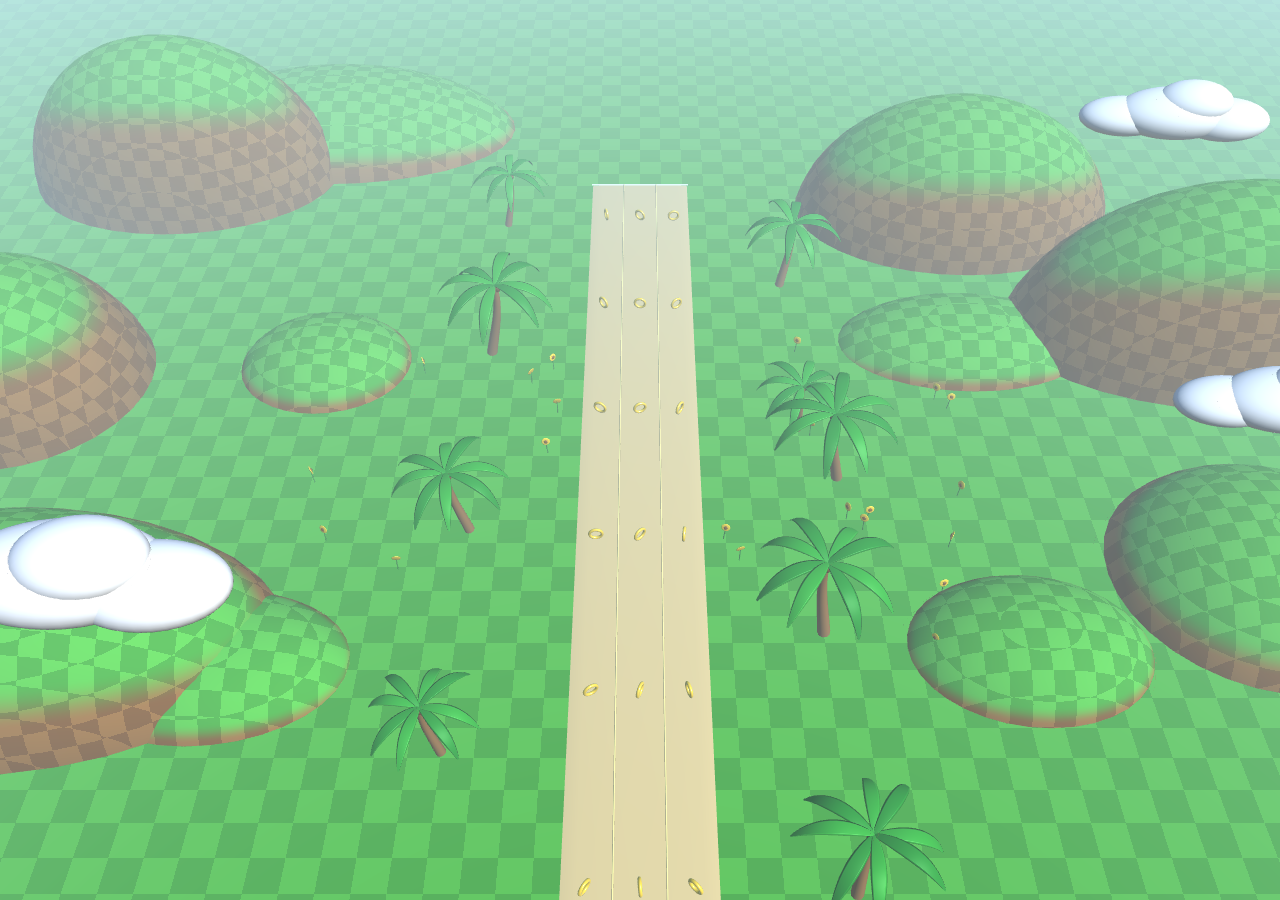
<file: environment-viewer.html>
<!doctype html>
<html lang="id">
<head>
  <meta charset="utf-8">
  <meta name="viewport" content="width=device-width, initial-scale=1">
  <title>Environment Viewer</title>
  <link rel="stylesheet" href="./css/fullscreen.css">
</head>
<body>
  <canvas id="gl" aria-label="Environment Green Hill Zone"></canvas>
  <script type="module" src="./js/environment-viewer.js"></script>
</body>
</html>
</file>
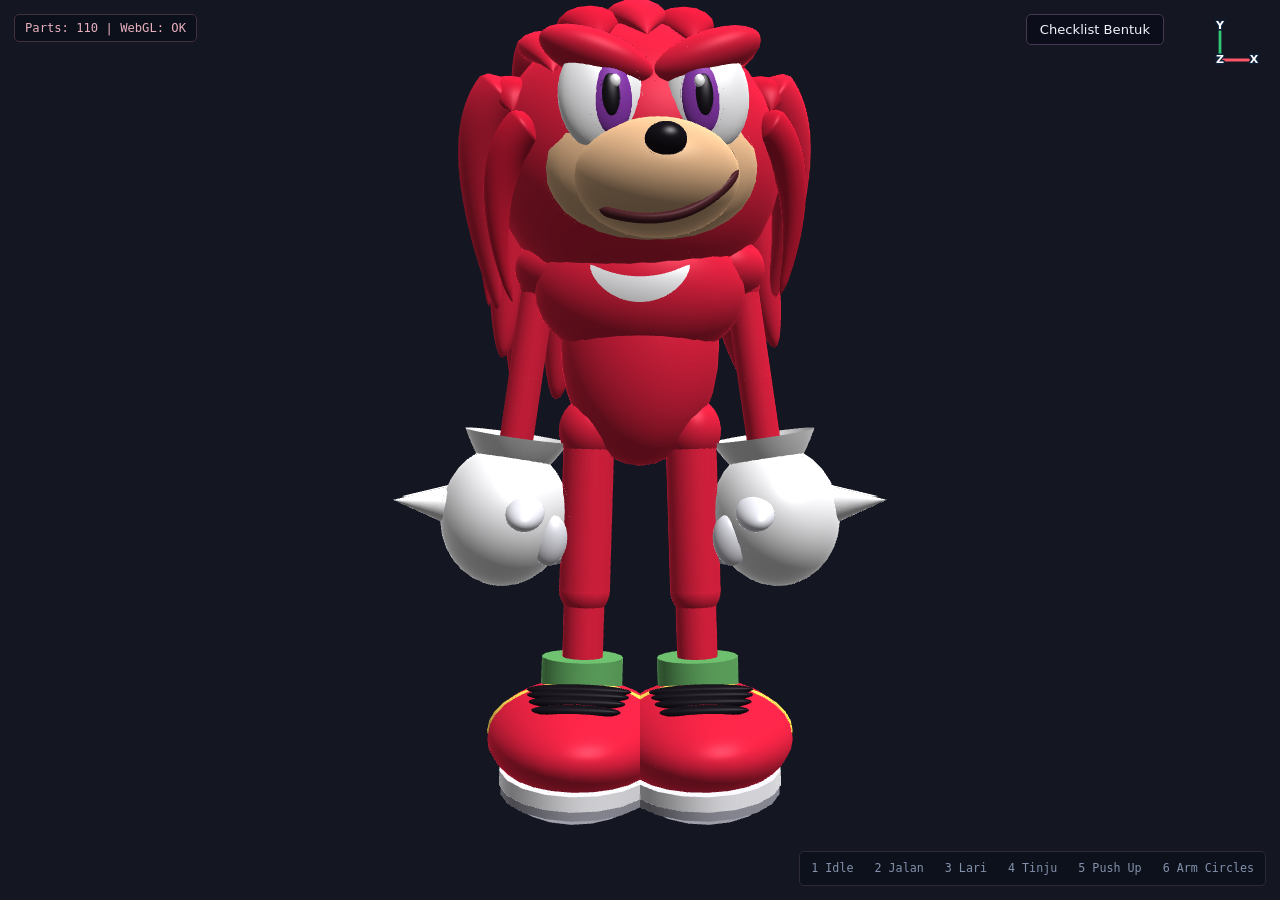
<file: knuckles-viewer.html>
<!doctype html>
<html lang="id" class="theme-knuckles">
<head>
  <meta charset="utf-8">
  <meta name="viewport" content="width=device-width,initial-scale=1">
  <title>Knuckles Transform Lab</title>
  <link rel="stylesheet" href="./css/viewer.css">
</head>
<body>
  <div id="status" class="hud-status" aria-live="polite">Memuat Knuckles...</div>
  <div class="hud-keys" aria-label="Keybinds">
    1 Idle &nbsp; 2 Jalan &nbsp; 3 Lari &nbsp; 4 Tinju &nbsp; 5 Push Up &nbsp; 6 Arm Circles
  </div>
  <div class="hud-checklist">
    <button class="hud-checklist-toggle" id="checklist-toggle" type="button">Checklist Bentuk</button>
    <div class="hud-checklist-panel" id="checklist-panel">
      <div class="bulk-row">
        <button type="button" id="nodes-all">Centang semua</button>
        <button type="button" id="nodes-none">Kosongkan semua</button>
      </div>
      <div id="node-list" class="node-list" role="group" aria-label="Tampilkan part per node scene graph"></div>
    </div>
  </div>
  <div class="stage">
    <canvas id="gl" aria-label="Tampilan model Knuckles 3D"></canvas>
    <svg id="axis-gizmo" class="axis-gizmo" viewBox="0 0 100 100" role="img" aria-label="Sumbu koordinat 3D: X merah, Y hijau, Z biru">
      <circle cx="50" cy="50" r="3" class="axis-origin" />
      <g class="axis axis-x"><line x1="50" y1="50" x2="50" y2="50"/><text x="50" y="50">X</text></g>
      <g class="axis axis-y"><line x1="50" y1="50" x2="50" y2="50"/><text x="50" y="50">Y</text></g>
      <g class="axis axis-z"><line x1="50" y1="50" x2="50" y2="50"/><text x="50" y="50">Z</text></g>
    </svg>
  </div>
  <script type="module" src="./js/knuckles-viewer.js"></script>
</body>
</html>
</file>
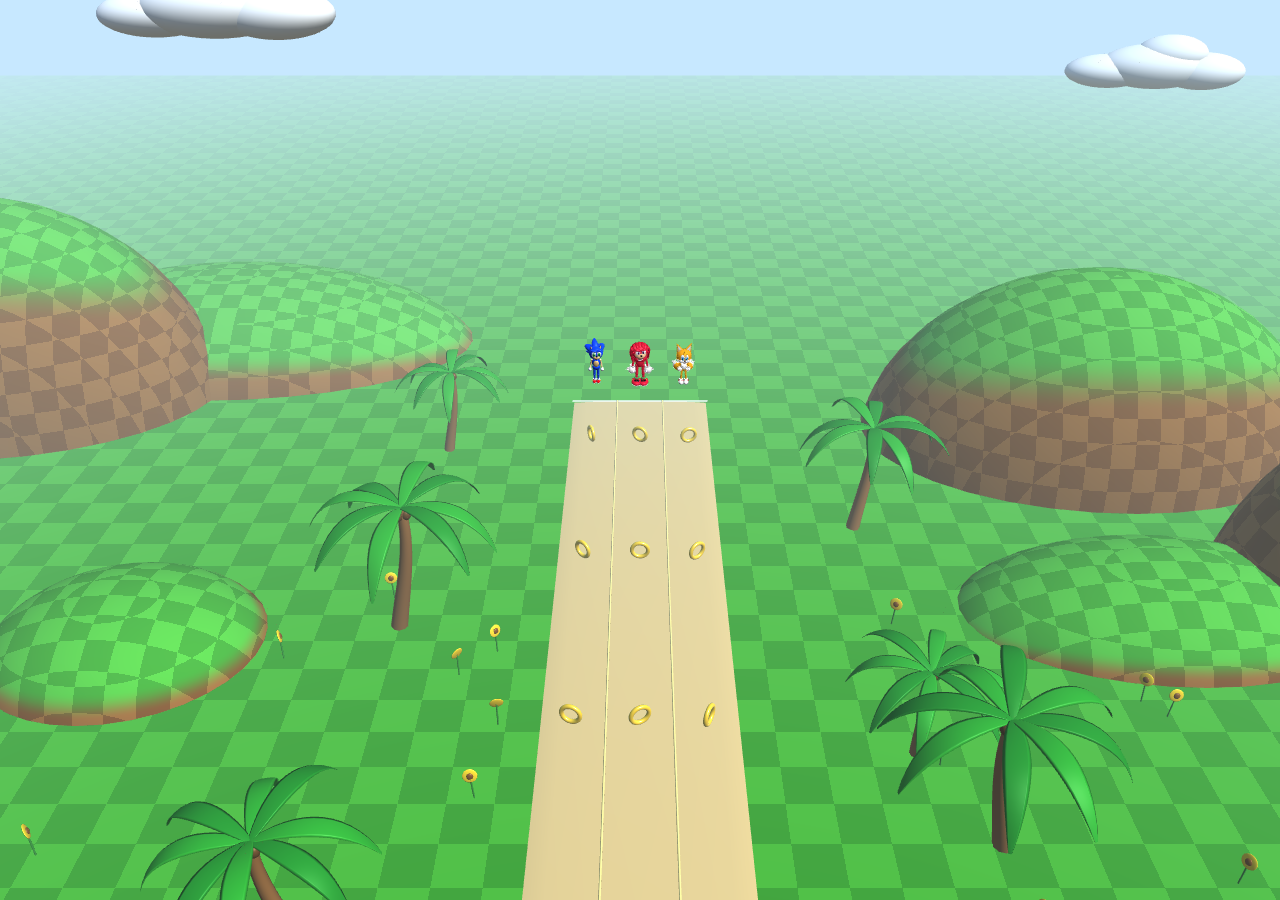
<file: race-viewer.html>
<!doctype html>
<html lang="id">
<head>
  <meta charset="utf-8">
  <meta name="viewport" content="width=device-width, initial-scale=1">
  <title>Race Start Viewer</title>
  <link rel="stylesheet" href="./css/fullscreen.css">
</head>
<body>
  <canvas id="gl" tabindex="0" aria-label="Sonic, Knuckles, dan Tails di garis start balap"></canvas>
  <script type="module" src="./js/race-viewer.js"></script>
</body>
</html>
</file>
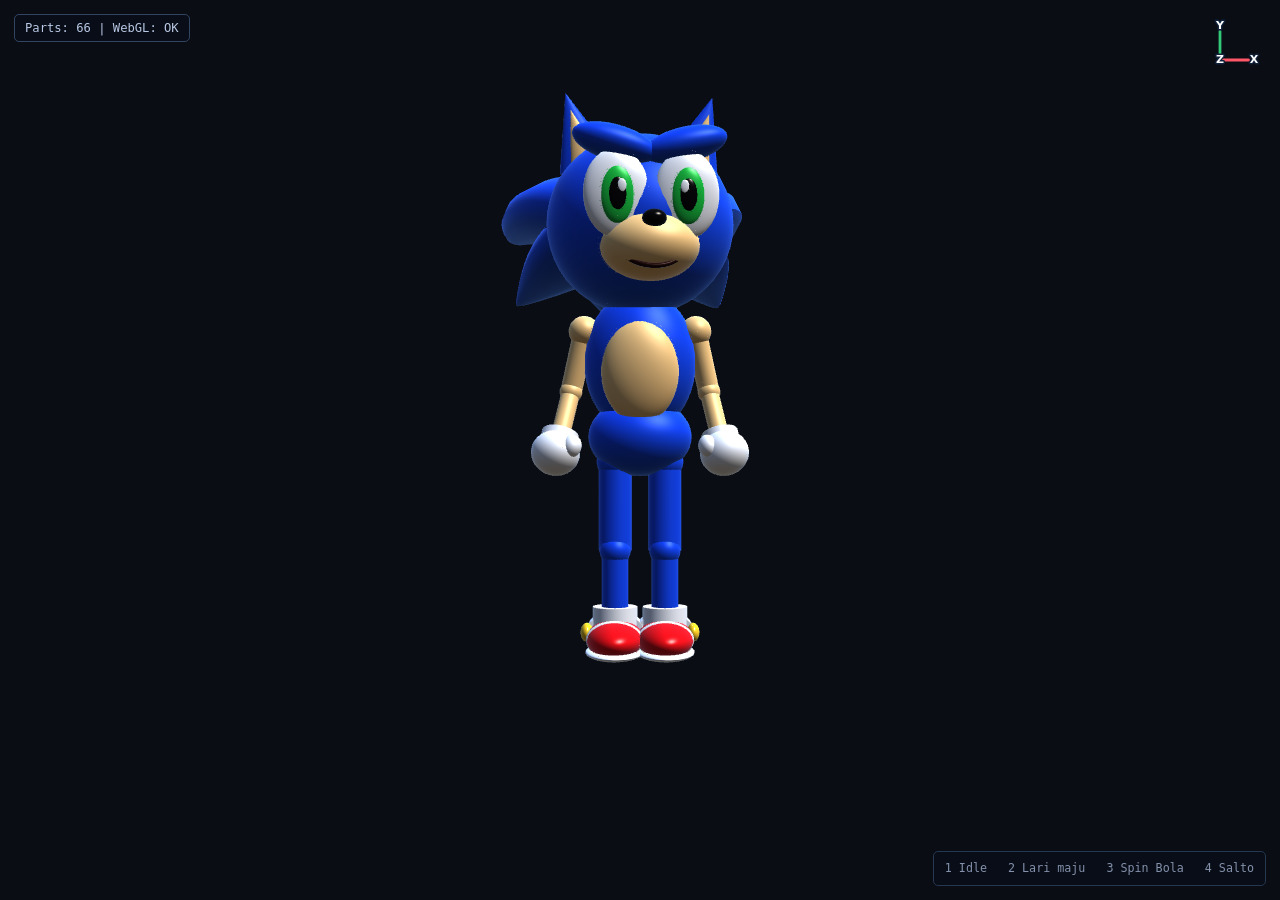
<file: sonic-viewer.html>
<!doctype html>
<html lang="id" class="theme-sonic">
<head>
  <meta charset="utf-8">
  <meta name="viewport" content="width=device-width,initial-scale=1">
  <title>Sonic Transform Lab</title>
  <link rel="stylesheet" href="./css/viewer.css">
</head>
<body>
  <div id="status" class="hud-status" aria-live="polite">Memuat Sonic...</div>
  <div class="hud-keys" aria-label="Keybinds">
    1 Idle &nbsp; 2 Lari maju &nbsp; 3 Spin Bola &nbsp; 4 Salto
  </div>
  <div class="stage">
    <canvas id="gl" aria-label="Tampilan model Sonic 3D"></canvas>
    <svg id="axis-gizmo" class="axis-gizmo" viewBox="0 0 100 100" role="img" aria-label="Sumbu koordinat 3D: X merah, Y hijau, Z biru">
      <circle cx="50" cy="50" r="3" class="axis-origin" />
      <g class="axis axis-x"><line x1="50" y1="50" x2="50" y2="50"/><text x="50" y="50">X</text></g>
      <g class="axis axis-y"><line x1="50" y1="50" x2="50" y2="50"/><text x="50" y="50">Y</text></g>
      <g class="axis axis-z"><line x1="50" y1="50" x2="50" y2="50"/><text x="50" y="50">Z</text></g>
    </svg>
  </div>
  <script type="module" src="./js/sonic-viewer.js"></script>
</body>
</html>
</file>
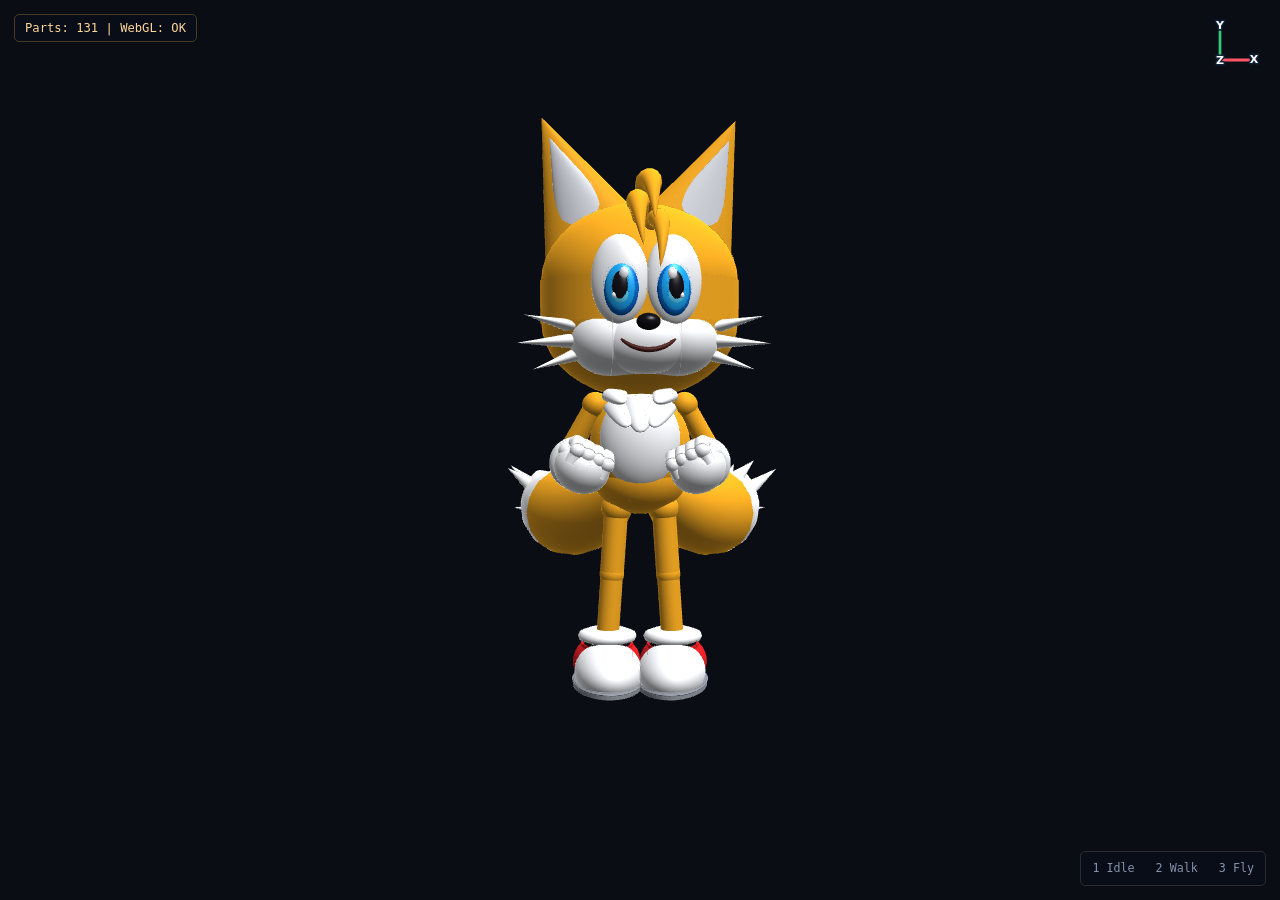
<file: tails-viewer.html>
<!doctype html>
<html lang="id" class="theme-tails">
<head>
  <meta charset="utf-8">
  <meta name="viewport" content="width=device-width,initial-scale=1">
  <title>Tails Character Viewer</title>
  <link rel="stylesheet" href="./css/viewer.css">
</head>
<body>
  <div id="status" class="hud-status" aria-live="polite">Memuat Tails...</div>
  <div class="hud-keys" aria-label="Keybinds">
    1 Idle &nbsp; 2 Walk &nbsp; 3 Fly
  </div>
  <div class="stage">
    <canvas id="gl" aria-label="Tampilan model Tails 3D"></canvas>
    <svg id="axis-gizmo" class="axis-gizmo" viewBox="0 0 100 100" role="img" aria-label="Sumbu koordinat 3D: X merah, Y hijau, Z biru">
      <circle cx="50" cy="50" r="3" class="axis-origin" />
      <g class="axis axis-x"><line x1="50" y1="50" x2="50" y2="50"/><text x="50" y="50">X</text></g>
      <g class="axis axis-y"><line x1="50" y1="50" x2="50" y2="50"/><text x="50" y="50">Y</text></g>
      <g class="axis axis-z"><line x1="50" y1="50" x2="50" y2="50"/><text x="50" y="50">Z</text></g>
    </svg>
  </div>
  <script type="module" src="./js/tails-viewer.js"></script>
</body>
</html>
</file>
<file: css/fullscreen.css>
/* Canvas layar penuh untuk environment-viewer dan race-viewer. */
* { box-sizing: border-box; }
html, body { width: 100%; height: 100%; margin: 0; overflow: hidden; background: #c8eaff; }
canvas { display: block; width: 100%; height: 100%; touch-action: none; cursor: grab; outline: none; }
canvas:active { cursor: grabbing; }
</file>
<file: css/viewer.css>
/* Tampilan bersama untuk sonic-viewer, knuckles-viewer, dan tails-viewer.
 * Fullscreen canvas dengan floating HUD overlay.
 * Tema warna diatur lewat variabel CSS di <html>: theme-knuckles, theme-tails, atau theme-sonic. */

:root { color-scheme: dark; font-family: Inter, ui-sans-serif, system-ui, sans-serif; color: var(--text); }
* { box-sizing: border-box; }
body { margin: 0; overflow: hidden; width: 100vw; height: 100vh; background: var(--page-bg); }

.stage { position: fixed; inset: 0; overflow: hidden; }
canvas { display: block; width: 100vw; height: 100vh; touch-action: none; cursor: grab; }
canvas:active { cursor: grabbing; }

/* HUD status (pojok kiri atas) */
.hud-status { position: fixed; top: 14px; left: 14px; z-index: 10;
  padding: 6px 10px; border-radius: 5px; background: rgba(10,14,25,.72);
  border: 1px solid var(--status-border); color: var(--status-text);
  font: 500 .76rem ui-monospace, SFMono-Regular, Consolas, monospace;
  pointer-events: none; }


/* HUD keybind hint (pojok kanan bawah) */
.hud-keys { position: fixed; bottom: 14px; right: 14px; z-index: 10;
  padding: 7px 11px; border-radius: 5px; background: rgba(10,14,25,.65);
  border: 1px solid var(--panel-border); color: #8391ab;
  font: .73rem ui-monospace, SFMono-Regular, Consolas, monospace;
  line-height: 1.6; pointer-events: none; }

/* Checklist dropdown (knuckles-viewer) */
.hud-checklist { position: fixed; top: 14px; right: 116px; z-index: 20; }
.hud-checklist-toggle { padding: 7px 13px; border-radius: 5px; border: 1px solid var(--button-border);
  background: rgba(10,14,25,.85); color: inherit; font: inherit; font-size: .82rem;
  cursor: pointer; transition: background .15s, border-color .15s; }
.hud-checklist-toggle:hover { background: var(--button-hover-bg); border-color: var(--button-hover-border); }
.hud-checklist-panel { display: none; position: absolute; right: 0; top: 100%; margin-top: 6px; padding: 10px 12px; border-radius: 6px;
  background: rgba(10,14,25,.92); border: 1px solid var(--panel-border); min-width: 220px;
  max-height: 60vh; overflow-y: auto; }
.hud-checklist-panel.open { display: block; }
.hud-checklist-panel .bulk-row { display: flex; gap: 6px; margin-bottom: 8px; }
.hud-checklist-panel .bulk-row button { flex: 1; min-height: 28px; padding: 3px 7px;
  border: 1px solid var(--button-border); border-radius: 4px;
  background: var(--button-bg); color: inherit; font: inherit; font-size: .76rem; cursor: pointer; }
.hud-checklist-panel .bulk-row button:hover { background: var(--button-hover-bg); }
.node-list { display: flex; flex-direction: column; gap: 2px; font-size: .8rem; }
.node-row { display: flex; align-items: center; gap: 6px; min-height: 28px; }
.node-row label { flex: 1; min-width: 0; display: flex; align-items: center; gap: 6px; cursor: pointer; }
.node-row input { accent-color: var(--accent); }
.node-row .node-count { color: #8391ab; font-size: .72rem; white-space: nowrap; }
.node-row button { min-height: 24px; padding: 2px 7px; font-size: .72rem;
  border: 1px solid var(--button-border); border-radius: 3px;
  background: var(--button-bg); color: inherit; cursor: pointer; }
.node-row button:hover { background: var(--button-hover-bg); }

/* Sumbu koordinat 3D (gizmo) */
.axis-gizmo { position: absolute; z-index: 1; top: 14px; right: 14px; width: 92px; height: 92px; overflow: visible; pointer-events: none; }
.axis-origin { fill: #f4f7ff; stroke: #17243b; stroke-width: 1.5; }
.axis line { stroke-width: 3; stroke-linecap: round; }
.axis text { font: 700 12px system-ui, sans-serif; text-anchor: middle; dominant-baseline: middle; paint-order: stroke; stroke: #10213a; stroke-width: 3px; stroke-linejoin: round; fill: white; }
.axis-x line { stroke: #ff5668; }
.axis-y line { stroke: #31c878; }
.axis-z line { stroke: #438cff; }

/* ------------------------------ Tema warna ------------------------------ */

.theme-knuckles {
  --text: #f0f3fa;
  --page-bg: #0b0d14;
  --title: #ff526c;
  --status-border: #43303a; --status-bg: #17141a; --status-text: #e8b0be;
  --stage-border: #302b35; --stage-bg: #08090f;
  --panel-border: #2d2a34; --panel-bg: #11131b;
  --button-border: #433952; --button-bg: #201e30;
  --button-hover-bg: #322d4a; --button-hover-border: #83679d;
  --accent: #d61a38; --accent-border: #ff6882;
}

.theme-tails {
  --text: #f0f3fa;
  --page-bg: #0a0d14;
  --title: #ff9d1c;
  --status-border: #4a3a24; --status-bg: #191611; --status-text: #ffd699;
  --stage-border: #302d35; --stage-bg: #080c14;
  --panel-border: #2d2a34; --panel-bg: #11131b;
  --button-border: #443c50; --button-bg: #1f202e;
  --button-hover-bg: #352f44; --button-hover-border: #9d7b57;
  --accent: #e07a10; --accent-border: #ffb752;
}

/* Sonic memakai tema biru gelap serasi dengan Tails dan Knuckles */
.theme-sonic {
  --text: #e7efff;
  --page-bg: #0b0d14;
  --title: #e7efff;
  --status-border: #314563; --status-bg: #111c2e; --status-text: #b8c8e4;
  --stage-border: #314563; --stage-bg: #080c14;
  --panel-border: #263750; --panel-bg: #111821;
  --button-border: #405777; --button-bg: #172333;
  --button-hover-bg: #203650; --button-hover-border: #7da5dc;
  --accent: #2467ff; --accent-border: #a8c8ff;
}
</file>
